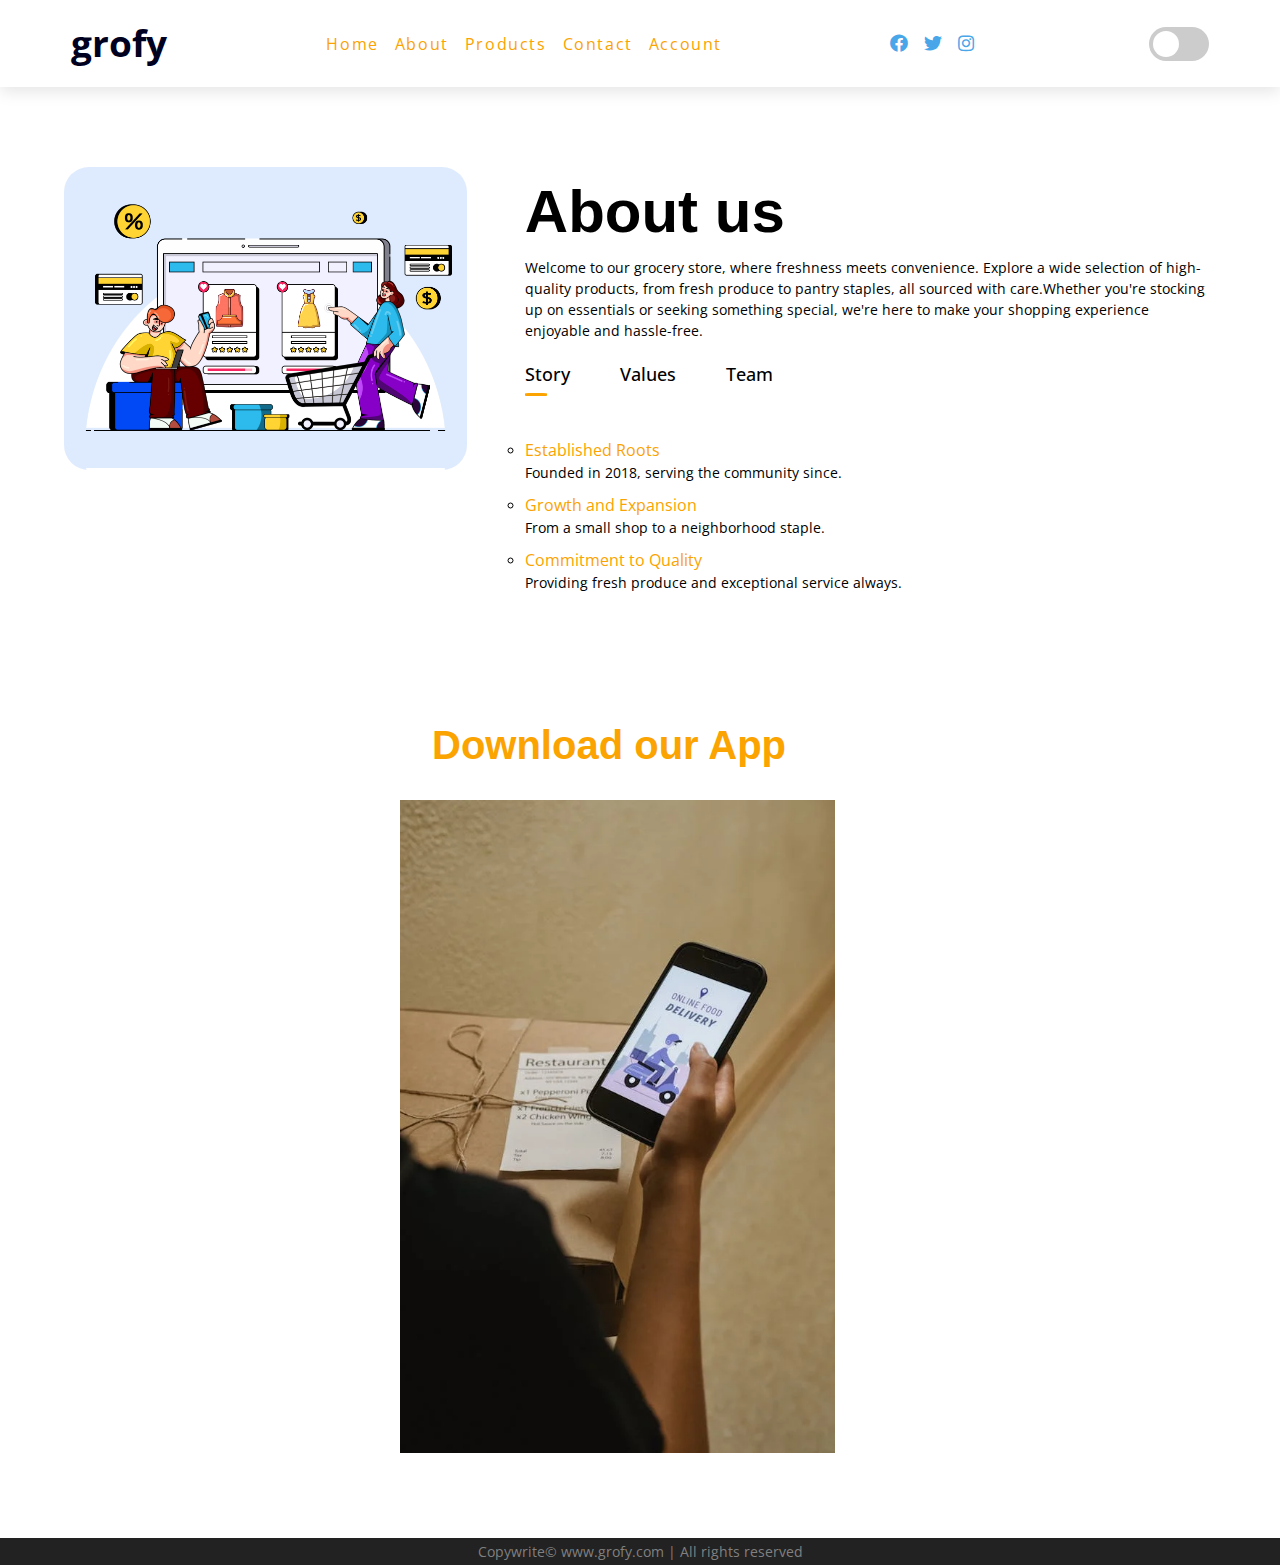
<file: about.html>
<!DOCTYPE html>
<html lang="en">
<head>
    <meta charset="UTF-8">
    <meta name="viewport" content="width=device-width, initial-scale=1.0">
    <title>ABOUT US</title>
    <link rel="stylesheet" href="styles.css" />
        <!-- font-awesome -->
        <link
        rel="stylesheet"
        href="https://cdnjs.cloudflare.com/ajax/libs/font-awesome/5.14.0/css/all.min.css"
      />

</head>
<body>
   <!-- -----------header---------- -->
   <header>
    <nav>
      <div class="nav-center">
        <!-- nav header -->
        <div class="nav-header">
         <h1>grofy</h1>
          <button class="nav-toggle">
            <i class="fas fa-bars"></i>
          </button>
        </div>
        <!-- links -->
        <ul class="links">
          <li>
            <a href="index.html">home</a>
          </li>
          <li>
            <a href="about.html">about</a>
          </li>
    
          <li>
            <a href="products.html">Products</a>
          </li>
          <li>
            <a href="contact.html">Contact</a>
          </li>
          <li>
            <a href="sign1.html">Account</a>
          </li>
        </ul>
        <!-- social media -->
        <ul class="social-icons">
          
          <li>
            <a href="https://www.facebook.com">
            <i class="fab fa-facebook"></i>
          </a>
           </li>
          <li>
            <a href="https://www.twitter.com">
              <i class="fab fa-twitter"></i>
            </a>
          </li>
          <li>
            <a href="https://www.instagram.com">
              <i class="fab fa-instagram"></i>
            </a>
          </li>
          <li>
            <a href="index.html">
              <i class="fa-solid fa-cart-shopping"></i>
            </a>
          </li>

        </ul>
        <label class="switch">
            <input type="checkbox" id="modeSwitch">
            <span class="slider round"></span>
          </label>
      </div>
    </nav>
  </header>
<!--   --------------ABOUT-------------->  
  <section id="about">
        <div class="container">
        <div class="row">
      <div class="about-col-1">
        <img src="img/a6.jpg" alt="about pic">
      </div>
      <div class="about-col-2">
        <h1 class="subtitle">About us</h1>
    <p>Welcome to our grocery store, where freshness meets convenience. Explore a wide selection of high-quality products, from fresh produce to pantry staples, all sourced with care.Whether you're stocking up on essentials or seeking something special, we're here to make your shopping experience enjoyable and hassle-free.</p>      
      <div class="tab-titles">
          <p class="tab-links active-link">Story</p>
          <p class="tab-links">Values</p>
          <p class="tab-links">Team</p>
        </div>
        <div class="tab-contents active-tab">
          <ul>
            <li><span>Established Roots</span><br>Founded in 2018, serving the community since.</li>
            <li><span>Growth and Expansion</span><br>From a small shop to a neighborhood staple.</li>
            <li><span>Commitment to Quality</span><br>Providing fresh produce and exceptional service always.</li>
          </ul>
        </div>
      
        <div class="tab-contents">
          <ul>
            <li><span>Quality First</span><br>Commitment to sourcing and delivering only the freshest products.</li>
            <li><span>Community Focused</span><br>Dedicated to supporting and serving our local community.</li>
            <li><span>Customer Centric</span><br>Ensuring exceptional service and satisfaction for every customer.</li>
          </ul>
        </div>
      
        <div class="tab-contents">
          <ul>
            <li><span>Experienced</span><br>Skilled professionals with years of industry expertise. </li>
            <li><span>Friendly</span><br>Approachable and dedicated to customer satisfaction.</li>
            <li><span>Knowledgeable</span><br>Well-informed about our products and eager to assist.</li>
         
          </ul>
        </div>
      </div>
      </div>
      </div>
      <div class="app"> 
        <span>Download our App</span>
        <img src="img/food-app.webp" alt="">

      </div>

        <!-- -------------footer------------ -->
    

</section>
<footer id="footer">
  Copywrite&#169 www.grofy.com | All rights reserved 
</footer>
      <script src="app.js"></script>

</body>
</html>
</file>
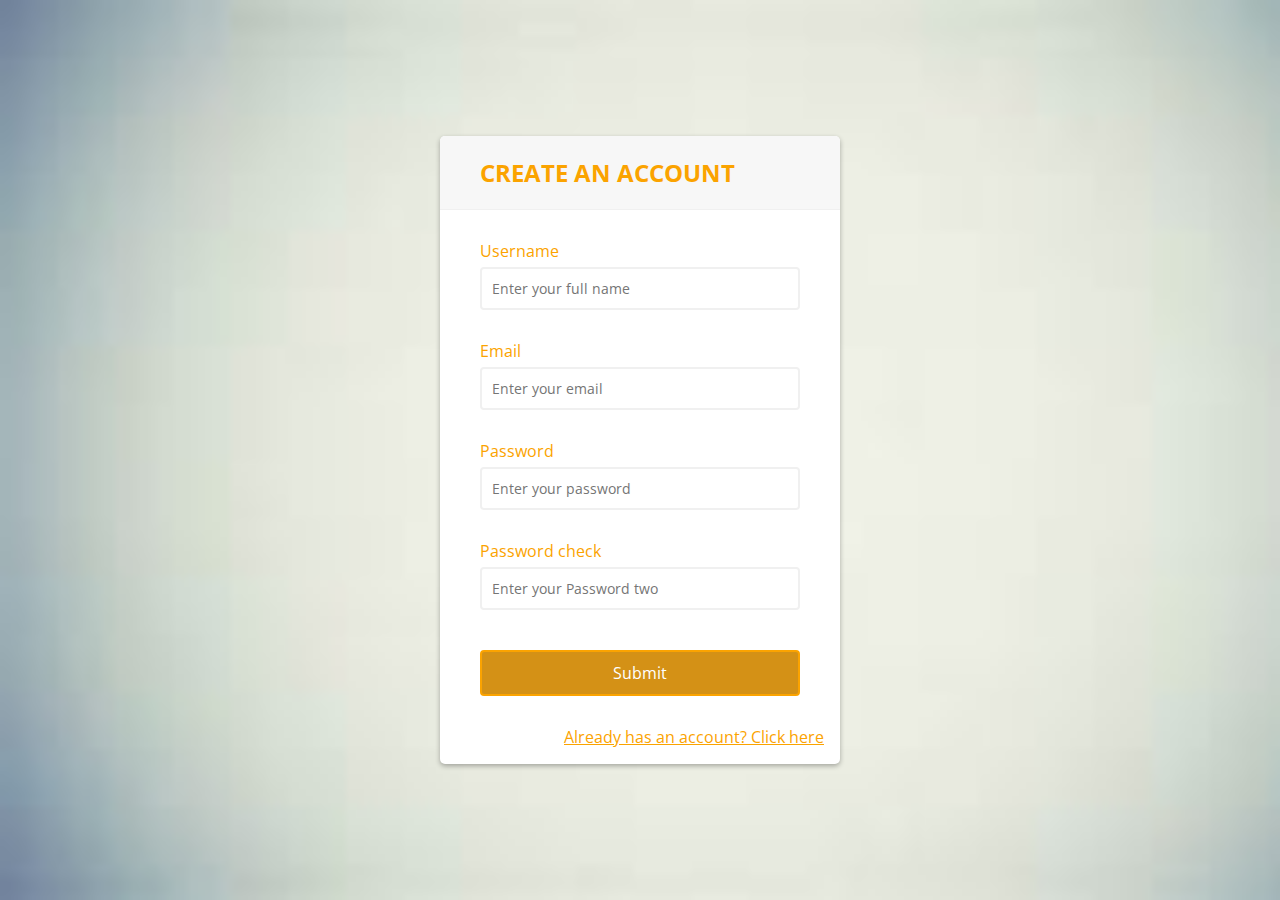
<file: registration.html>
<!DOCTYPE html>
<html lang="en">
<head>
    <meta charset="UTF-8">
    <meta http-equiv="X-UA-Compatible" content="IE=edge">
    <meta name="viewport" content="width=device-width, initial-scale=1.0">
    <title>Document</title>

    
    <link rel="stylesheet" href="regstyles.css"> <!--External css link-->
</head>
<body>

    <!--div container start-->
    <div class="container">
        <div class="header">
            <h2>CREATE AN ACCOUNT</h2>
        </div>
        <form id="form" class="form">
            <div class="form-control">
                <label for="username">Username</label>
                <input type="text" placeholder="Enter your full name" id="username" />
                <i class="fas fa-check-circle"></i>
                <i class="fas fa-exclamation-circle"></i>
                <small>Error message</small>
            </div>
            <div class="form-control">
                <label for="username">Email</label>
                <input type="email" placeholder="Enter your email" id="email" />
                <i class="fas fa-check-circle"></i>
                <i class="fas fa-exclamation-circle"></i>
                <small>Error message</small>
            </div>
            <div class="form-control">
                <label for="username">Password</label>
                <input type="password" placeholder="Enter your password" id="password"/>
                <i class="fas fa-check-circle"></i>
                <i class="fas fa-exclamation-circle"></i>
                <small>Error message</small>
            </div>
            <div class="form-control">
                <label for="username">Password check</label>
                <input type="password" placeholder="Enter your Password two" id="password2"/>
                <i class="fas fa-check-circle"></i>
                <i class="fas fa-exclamation-circle"></i>
                <small>Error message</small>
            </div>
            <button>Submit</button>
        </form>
        <a href="sign1.html">Already has an account? Click here</a>
    </div>
    <!--div container end-->

    <!--J quer start-->
    <script src="regscript.js"></script>
    <!--J quer end-->

</body>
</html>
</file>
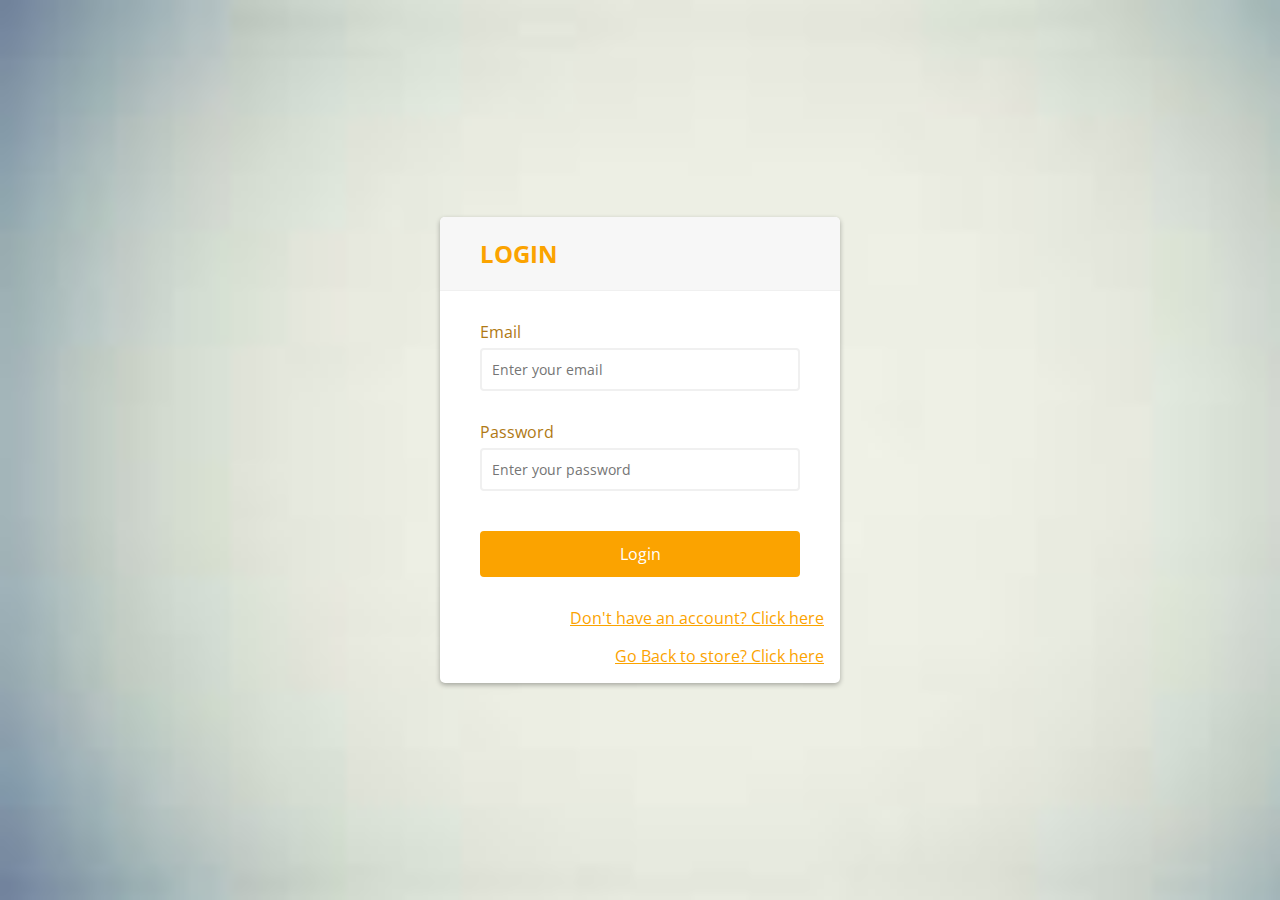
<file: sign1.html>
<!DOCTYPE html>
<html lang="en">
<head>
    <meta charset="UTF-8">
    <meta http-equiv="X-UA-Compatible" content="IE=edge">
    <meta name="viewport" content="width=device-width, initial-scale=1.0">
    <title>Login Page</title>

    <link rel="stylesheet" href="regstyle.css"> <!--External css link-->
</head>
<body>

    <!--div container start-->
    <div class="container">
        <div class="header">
            <h2>LOGIN</h2>
        </div>
        <form id="form" class="form">
            <div class="form-control">
                <label for="username">Email</label>
                <input type="email" placeholder="Enter your email" id="email" />
                <i class="fas fa-check-circle"></i>
                <i class="fas fa-exclamation-circle"></i>
                <small>Error message</small>
            </div>
            <div class="form-control">
                <label for="username">Password</label>
                <input type="password" placeholder="Enter your password" id="password"/>
                <i class="fas fa-check-circle"></i>
                <i class="fas fa-exclamation-circle"></i>
                <small>Error message</small>
            </div>
            <button>Login</button>
        </form>
        <a href="registration.html">Don't have an account? Click here</a>
        <a href="index.html">Go Back to store? Click here</a>
    </div>
    <!--div container end-->
    

    <!--J quer start-->
    <script src="loginscript.js"></script>
    <!--J quer end-->
    
</body>
</html>
</file>
<file: styles.css>
@import url("https://fonts.googleapis.com/css?family=Open+Sans|Roboto:400,700&display=swap");
html{
  scroll-behavior: smooth;
}
:root {
  /* dark shades of primary color*/
  --clr-primary-1: hsl(205, 86%, 17%);
  --clr-primary-2: hsl(205, 77%, 27%);
  --clr-primary-3: hsl(205, 72%, 37%);
  --clr-primary-4: hsl(205, 63%, 48%);
  /* primary/main color */
  --clr-primary-5: hsl(205, 78%, 60%);
  /* lighter shades of primary color */
  --clr-primary-6: hsl(205, 89%, 70%);
  --clr-primary-7: hsl(205, 90%, 76%);
  --clr-primary-8: hsl(205, 86%, 81%);
  --clr-primary-9: hsl(205, 90%, 88%);
  --clr-primary-10: hsl(205, 100%, 96%);
  /* darkest grey - used for headings */
  --clr-grey-1: hsl(209, 61%, 16%);
  --clr-grey-2: hsl(211, 39%, 23%);
  --clr-grey-3: hsl(209, 34%, 30%);
  --clr-grey-4: hsl(209, 28%, 39%);
  /* grey used for paragraphs */
  --clr-grey-5: hsl(210, 22%, 49%);
  --clr-grey-6: hsl(209, 23%, 60%);
  --clr-grey-7: hsl(211, 27%, 70%);
  --clr-grey-8: hsl(210, 31%, 80%);
  --clr-grey-9: hsl(212, 33%, 89%);
  --clr-grey-10: hsl(210, 36%, 96%);
  --clr-white: #fff;
  --clr-red-dark: hsl(360, 67%, 44%);
  --clr-red-light: hsl(360, 71%, 66%);
  --clr-green-dark: hsl(125, 67%, 44%);
  --clr-green-light: hsl(125, 71%, 66%);
  --clr-black: #222;
  --ff-primary: "Roboto", sans-serif;
  --ff-secondary: "Open Sans", sans-serif;
  --transition: all 0.3s linear;
  --spacing: 0.1rem;
  --radius: 0.25rem;
  --light-shadow: 0 5px 15px rgba(0, 0, 0, 0.1);
  --dark-shadow: 0 5px 15px rgba(0, 0, 0, 0.2);
  --max-width: 1170px;
  --fixed-width: 620px;
}
* {
  margin: 0;
  padding: 0;
  box-sizing: border-box;
}
body {
  font-family: var(--ff-secondary);
  background: var(--clr-white);
  color: #080808 ;
  line-height: 1.5;
  font-size: 0.875rem;
}
ul {
  list-style-type: none;
}
a {
  text-decoration: none;
}

button{
	font-size: 0.8rem;
	font-weight: 700;
	outline: none;
	border: none;
	background-color: #1d1d1d;
	color: aliceblue;
	padding: 13px 30px;
	cursor: pointer;
	text-transform: uppercase;
	transition: 0.3s ease;
}

button:hover{
	background-color: #3a3833;
}
nav {
  background: var(--clr-white);
  color:rgb(0, 0, 33);
  box-shadow: var(--light-shadow);
}
nav h1{
  font-size: 2.3rem;
}
.nav-header {
  display: flex;
  align-items: center;
  justify-content: space-between;
  padding: 1rem;
}
.nav-toggle {
  font-size: 1.5rem;
  color: var(--clr-primary-5);
  background: transparent;
  border-color: transparent;
  transition: var(--transition);
  cursor: pointer;
}
.nav-toggle:hover {
  color: var(--clr-primary-1);
  transform: rotate(90deg);
}

nav ul li a{
  color: rgb(46, 45, 45);
  text-decoration: none;
  font-size: 18px;
  position: relative;
}
nav ul li a::after{
  content: '';
  width: 0;
  height: 3px;
  background: rgb(251, 163, 0);
  position: absolute;
  left: 0;
  bottom: -6px;
  transition: 0.5s;
}
nav ul li a:hover{
  width: 100%;

}
 .links a {
  color: rgb(251, 163, 0);
  font-size: 1rem;
  text-transform: capitalize;
  letter-spacing: var(--spacing);
  display: block;
  padding: 0.3rem 1rem;
  transition: var(--transition);
}
.links a:hover {
  color:rgb(251, 163, 0);
  padding-left: 1.25rem;
} 
.social-icons {
  display: none;
}
.slider
{
  display: inline-block;
}
.links {
  height: 0;
  overflow: hidden;
  transition: var(--transition);
}
.show-links {
  height: 10rem;
}
@media screen and (min-width: 800px) {
  .nav-center {
    max-width: 1170px;
    margin: 0 auto;
    display: flex;
    align-items: center;
    justify-content: space-between;
    padding: 1rem;
  }
  .nav-header {
    padding: 0;
  }
  .nav-toggle {
    display: none;
  }
  .links {
    height: auto;
    display: flex;
  }
  .links a {
    padding: 0;
    margin: 0 0.5rem;

  }
  .links a:hover {
    padding: 0;
    background: transparent;
    color: rgb(251, 163, 0);
    font-size: 1.4rem;
  } 
  
  .social-icons {
    display: flex;
  }
  .slider
  {
    display: block;
  }
  .social-icons a {
    margin: 0 0.5rem;
    color: var(--clr-primary-5);
    transition: var(--transition);
  }
  .social-icons a:hover {
    color: var(--clr-primary-7);
  }
}

/*========slider======*/
.switch {
  position: relative;
  display: inline-block;
  width: 60px;
  height: 34px;
}
.switch input {
  display: none;
}
.slider {
  position: absolute;
  top: 0;
  left: 0;
  right: 0;
  bottom: 0;
  cursor: pointer;
  background-color: #ccc;
  border-radius: 34px;
  transition: background-color 0.2s;
}
.slider:before {
  position: absolute;
  content: "";
  height: 26px;
  width: 26px;
  left: 4px;
  bottom: 4px;
  background-color: #fff;
  border-radius: 50%;
  transition: transform 0.2s;
}
input:checked + .slider {
  background-color: #2196F3;
}
input:checked + .slider:before {
  transform: translateX(26px);
}
.slider.round {
  border-radius: 34px;
}
/*dark-mode styles*/
body.dark-mode {
  background-color: #080808;
  color: white;
}
.dark-mode #products{
  color: black;
}
.dark-mode #home .container{
  color: black;
}
.dark-mode #choose-us{
  background-color: #080808;
  color: white;
}
.dark-mode #about{
  background-color: #080808;
  color: white;
}
.dark-mode nav {
  background-color: #080808;
  color: aliceblue;
}

.dark-mode .slider {
  background-color: #888;
}

.dark-mode input:checked + .slider {
  background-color: #0d47a1;
}
.active-link
{
  position: relative;
}
.active-link::after
{
  content: '';
  position: absolute;
  bottom: -0.75rem;
  left: 45%;
  width: 0.3rem;
  height: 0.3rem;
  background-color: rgb(251, 163, 0);
  border-radius: 50% ;
}

/*========purple=========*/
.red
{
  color: rgb(134, 2, 2);
}

/*========home=========*/

#home
{
  display: flex;
  justify-content: space-around;
  height: 100vh;
  width: 100%;
  background-image: url(img/bg.webp );
  background-size: cover;
  background-position: center;
	justify-content: center;
  position: relative;
	display: flex;
	flex-direction: column;
	justify-content: center;
  padding-left: 100px;
}
#home .container{
  z-index: 10000;
}
.overlay {
  position: absolute;
  top: 0;
  left: 0;
  width: 100%;
  height: 100%;
  background-image: linear-gradient(40deg, #f1335350, rgba(0, 0, 0, 0.623));
  z-index: 0;
}
#home span {
	color: rgb(251, 163, 0);
  z-index: 10000;
}

#element
{
  z-index: 1000;
  color: rgb(251, 163, 0);
}


/* -----------footer-------- */
#footer {
  background-color: #222;
  color: grey;
  text-align: center;
  padding: 3px;
  width: 100%;
  bottom: 0;
}
/* ------------about------------ */
#about
{
  padding: 80px 0;
  color: black;
  margin-left: 4rem;
  margin-right: 4rem;
}

.row{
  display: flex;
  justify-content: space-between;
  flex-wrap: wrap;
}
.about-col-1{
  flex-basis: 35%;
}

.about-col-1 img{
  width: 100%;
  border-radius: 25px;

}

.about-col-2{
  flex-basis: 60%;
}

.subtitle{
  font-size: 60px;
  font-weight: 600;
  font-family: sans-serif;
}
.tab-titles{
  display: flex;
  padding: 20px 0 40px;
}
.tab-links{
  margin-right: 50px;
  font-size: 18px;
  font-weight: 500;
  cursor: pointer;
  position: relative;
}

.tab-links::after{
  
  content: '';
  width: 0;
  height: 3px;
  border-radius: 20%;
  background: rgb(251, 163, 0);
  position: absolute;
  left: 0;
  bottom: -8px;
  overflow: visible;
  transition: 1s;
}
.tab-links.active-link::after{
  width: 50%;
}

.tab-contents ul li{
  list-style: circle;
  margin: 10px 0;
}

.tab-contents ul li span{
  color: rgb(251, 163, 0);
  font-size: medium;
}

.tab-contents{
  display: none;
}

.tab-contents.active-tab{
  display: block;
}

#about .app img{
  width: 40%;
  height: 45%;
  padding-top: 25px;
  margin-left:  17rem;
}
.app{
  margin-top: 7rem;
  margin-left: 4rem;
}
.app span{
  color: rgb(251, 163, 0);
  font-size: 40px;
  font-weight: 600;
 
  font-family: sans-serif;
  padding-left: 19rem;
}
/* -----------------services-------------- */
#services{
  padding: 20px 0px;
  margin-left: 4rem;
  margin-right: 4rem;
}

.services-list{
  display: grid;
  grid-template-columns: repeat(auto-fit,minmax(250px,1fr));
  grid-gap: 40px;
  margin-top: 50px;
}

#services .services-list .gold i{
  color: gold;
  font-size: 30px;
}

.services-list div{
  padding: 00px;
  font-size: 14px;
  font-weight: 300;
  border-radius: 5px;
}

.services-list div i{
font-size: 50px;
margin-bottom: 30px;
}

#services{
  text-align: center;
}
.text1{
  display: flex;
  flex-direction: column;
  padding: 100px;
}
#services h1{
  font-size: 3rem;
  margin: 20px;
  font-weight: bolder;
}
#services h6{
  font-size: 0.9rem;
   color: #f13353;
}

#services .services-list img{
  width: 90%; 
  height: 60%;
  border-radius: 15px;
}
/* --------------my work------------ */
#portfolio{
  padding: 50px 0px;
  margin-left: 4rem;
  margin-right: 4rem;
}

.work-items{
  display: grid;
  grid-template-columns: repeat(auto-fit,minmax(250px,1fr));
  grid-gap: 40px;
  margin-top: 50px;
}
.work{
border-radius: 10px;
position: relative;
overflow: hidden;
height: 90%;
}
.work img{
  width: 100%;
  height: 100%;
  overflow: hidden;

  border-radius: 10px;
  display: block;
  transition: transform 0.5s;
}

.layer{
  width: 100%;
  height: 0%;
  background: linear-gradient(rgba(0,0,0,0.6),rgb(251, 163, 0));
  border-radius: 10px;
  position: absolute;
  left: 0;
  bottom: 0;
  overflow: hidden;
  display: flex;
  align-items: center;
  justify-content: center;
  flex-direction: column;
  padding: 0 40px;
  text-align: center;
  font-size: 14px;
  transition: height 0.5s;
}

.layer h3{
  
  font-weight: bold;
  margin-bottom: 20px;
}

.layer a{
  font-size: 18px;
  margin-top: 20px;
  text-decoration: none;
  line-height: 60px;
  background: #fff;
  width: 60px;
  height: 60px;
  border-radius: 50%;
  text-align: center;
}

.work:hover img{
  transform: scale(1.1);
}

.work:hover .layer{
  height: 100%;
}

/* SECTION NO 6 */
#products{
  background-color: rgb(200, 168, 110);
  color: #f1eaea;
  text-align: center;
}
.text1{
  display: flex;
  flex-direction: column;
  padding: 100px;
}
#products h1{
  font-size: 3rem;
  margin: 20px;
  font-weight: bolder;
}
#products h6{
  font-size: 0.9rem;
   color: #f13353;
}



/* =============products============== */

.product-items{
  display: grid;
  grid-template-columns: repeat(auto-fit,minmax(250px,1fr));
  grid-gap: 40px;
  margin-top: 30px;
  margin: 20px;
  margin-bottom: 0px;
}
.product{
border-radius: 10px;
position: relative;
overflow: hidden;
height: 90%;

}
.product img{
  width: 100%;
  height: 100%;
  border-radius: 10px;
  display: block;
  transition: transform 0.5s;
}

.layer{
  width: 100%;
  height: 0%;
  background: linear-gradient(rgba(0,0,0,0.4),rgb(251, 163, 0));
  border-radius: 10px;
  position: absolute;
  left: 0;
  bottom: 0;
  overflow: hidden;
  display: flex;
  align-items: center;
  justify-content: center;
  flex-direction: column;
  padding: 0 40px;
  text-align: center;
  font-size: 14px;
  transition: height 0.5s;
}

.layer h3{
  
  font-weight: bold;
  margin-bottom: 20px;
}

.layer a{
  font-size: 12px;
  margin-top:  15px;
  text-decoration: none;
  line-height: 40px;
  background: #fff;
  width: 40px;
  height: 40px;
  border-radius: 50%;
  text-align: center;
}

.product:hover img{
  transform: scale(1.1);
}

.product:hover .layer{
  height: 100%;
}

/* ----------choose us---------- */

#choose-us{
  padding: 20px 0px;
  background-color: rgb(251, 163, 0);
  opacity: 0.8;
}

.list{
  display: grid;
  grid-template-columns: repeat(auto-fit,minmax(250px,1fr));
  grid-gap: 40px;
  margin-top: 50px;
  background: transparent;
  color: #ffffff;
}

.list div{
  background: #f9f9f9;
  padding: 40px;
  font-size: 14px;
  font-weight: 300;
  border-radius: 5px;
  transition: background 0.5s,transform 0.5s; 
  background: transparent;
}

.list h1{
  justify-content: center;
  font-size: 5rem;
}
.list div h2{
  font-size: 30px;
  font-weight: bold;
  margin-bottom: 15px;
}

.list div a{
  text-decoration: none;
  color: #fff;
  font-size: 12px;
  margin-top: 20px;
  display: inline-block;
}

.list div:hover{
  background: rgb(251, 163, 0);
  color: #fff;
  transform: translateY(-20px);
}
/* ---------------contact--------------- */
.btn{
  display: block;
  margin: 50px auto;
  width: fit-content;
  border: 1px solid rgb(251, 163, 0);
padding: 14px 50px;
border-radius: 6px;
}
.btn:hover{
  color: #080808;
  background-color: rgb(251, 163, 0);
}

#contact{
  padding: 20px 0px;
  margin-left: 4rem;
  margin-right: 4rem;
}
.contact-left{
  flex-basis: 35%;
}
.contact-right{
  flex-basis: 60%;
}

.contact-left p{
  margin-top: 30px;
}

.contact-left p i{
color:rgb(251, 163, 0);
margin-right: 15px;
font-size: 25px;
}

.social-icon{
  margin-top: 30px;
}

.social-icon a{
  text-decoration: none;
  font-size: 30px;
  margin-right: 15px;
  color: #ababab;
  display: inline-block;
  transition: transform 0.5s;
}
.social-icon a:hover{
  color: rgb(251, 163, 0);
  transform: translateY(-10px);
}

.btn-btn2{
  display: block;
  margin-top: 30px;
  width: fit-content;
  padding: 14px 50px;
  border-radius: 6px;
  background-color: rgb(251, 163, 0);
  color: #fff;
  border: 1px solid rgb(251, 163, 0);
}
.btn-btn2:hover{
  color: rgb(251, 163, 0);
  background-color: #fff;
  border: 1px solid rgb(251, 163, 0);
}

.contact-right form{
  width: 100%;
}

form input ,form textarea{
  width: 100%;
  border: 0;
  outline: none;
  background: #262626;
  padding: 15px;
  margin: 15px 0;
  color: #fff;
  font-size: 18px;
  border-radius: 6px;
}
#msg{
  color: #61b752;
  display: block;
  margin-top: -5px;
  font-weight: 300;
}

@media only screen and (max-width: 600px){
 .left{
  margin-top: 80%;
  font-size: 30px;
  margin-left: 2px;
 }
 .right{
  display: none;
 }
 .subtitle{
  font-size: 40px;
 }
 .slider{
  display: show;
 }
 .about-col-1,.about-col-2{
  flex-basis: 100%;
 }
 .about-col-1{
  margin-bottom: 30px;
 }
 .about-col-2 p{
  font-size: 13px;
 }
 .tab-titles p{
  font-size: 18px;
  font-weight: bold;
 }
 .contact-left,.contact-right{
  flex-basis: 100%;
 }
 #about .app img{
  width: 100%;
  height: 100%;
  padding-top: 10px;
}
.app{
  margin: 0px;
}
.app span{
  font-size: 18px;
  padding-left: 0rem;
}
.text1{
  padding: 20px;
}
#products h1{
  font-size: 1.5rem;
  margin: 5px;
}
#products h6{
  font-size: 0.4rem;
   color: #f13353;
}


#about .app img{

  margin-left:  1rem;
}
} 

/*Products PAge*/
.p{
  color: rgb(251, 163, 0);
  text-align: center;
}
/* Style the tab */
.tab {
  overflow: hidden;
  border: 1px solid #ccc;
  display: flex;
  flex-direction: row;
  align-items: center;
  justify-content: center;
  background-color: rgb(251, 163, 0);
}

/* Style the buttons that are used to open the tab content */
.tab button {
  background-color: inherit;
  float: left;
  border: none;
  outline: none;
  cursor: pointer;
  padding: 14px 16px;
  transition: 0.3s;
}

/* Change background color of buttons on hover */
.tab button:hover {
  background-color: #1b0f0f;
}

/* Create an active/current tablink class */
.tab button.active {
  background-color: #1b0f0f;
}

/* Style the tab content */
.tabcontent {
  display: none;
  padding: 6px 12px;
  border: 1px solid #ccc;
  border-top: none;
}

/*Single product*/
.mainps{
  display: flex;
  flex-direction: row;
  column-gap: 20px;
}
@media (max-width: 768px)
{
  .mainps{
    display: flex;
    flex-direction: column;
    column-gap: 20px;
  }
}
.mainps img{
  margin: 25px;
  display: flex;
  justify-content: center;
  align-items: center;
}
.content{
  display: flex;
  flex-direction: column;
  justify-content: center;
  margin: 20px;
  row-gap: 30px;
}
.mainps h3{
  font-size: 2em;

  color: rgb(251, 163, 0);
}
.pimg{
  border-radius: 25px;
  align-self: center;
}
.share-buttons{
  
  font-size: 25px;
}
.share-buttons a{
  color: rgb(251, 163, 0);
}
</file>
<file: regstyles.css>
@import url('https://fonts.googleapis.com/css?family=Muli&display=swap');
@import url('https://fonts.googleapis.com/css?family=Open+Sans:400,500&display=swap');

* {
	box-sizing: border-box;
}

/*style body*/
body {
	background-image: url(img/bg.jpg);
	font-family: 'Open Sans', sans-serif;
	display: flex;
	align-items: center;
	background-size: cover;
	justify-content: center;
	background-repeat: no-repeat;
	min-height: 100vh;
	margin: 0;
}

/*style container div*/
.container {
	background-color: #fff;
	border-radius: 5px;
	box-shadow: 0 2px 5px rgba(0, 0, 0, 0.3);
	overflow: hidden;
	width: 400px;
	max-width: 100%;
}

.container a {
	color: rgb(251, 163, 0);
	display: flex;
	justify-content: center;
	flex-direction: column;
	align-items: flex-end;
	text-align: end;
	padding-bottom: 1rem;
	padding-right: 1rem;
}

.header {
	border-bottom: 1px solid #f0f0f0;
	background-color: #f7f7f7;
	padding: 20px 40px;
}

.header h2 {
	margin: 0;
	color: rgb(251, 163, 0);
}

/*style form */
.form {
	padding: 30px 40px;	
}

.form-control {
	margin-bottom: 10px;
	padding-bottom: 20px;
	position: relative;
}

.form-control label {
	display: inline-block;
	margin-bottom: 5px;
	color: rgb(251, 163, 0);
}

.form-control input {
	border: 2px solid #f0f0f0;
	border-radius: 4px;
	display: block;
	font-family: inherit;
	font-size: 14px;
	padding: 10px;
	width: 100%;
}

.form-control input:focus {
	outline: 0;
	border-color: #777;
}

.form-control.success input {
	border-color: #2ecc71;
}

.form-control.error input {
	border-color: #e74c3c;
}

.form-control i {
	visibility: hidden;
	position: absolute;
	top: 40px;
	right: 10px;
}

.form-control.success i.fa-check-circle {
	color: #2ecc71;
	visibility: visible;
}

.form-control.error i.fa-exclamation-circle {
	color: #e74c3c;
	visibility: visible;
}

.form-control small {
	color: #e74c3c;
	position: absolute;
	bottom: 0;
	left: 0;
	visibility: hidden;
}

.form-control.error small {
	color: #e74c3c;
	visibility: visible;
}

.form button {
	background-color: rgb(212, 145, 22);
	border: 2px solid rgb(251, 163, 0);
	border-radius: 4px;
	color: #fff;
	display: block;
	font-family: inherit;
	font-size: 16px;
	padding: 10px;
	margin-top: 20px;
	width: 100%;
}
</file>
<file: regstyle.css>
@import url('https://fonts.googleapis.com/css?family=Muli&display=swap');
@import url('https://fonts.googleapis.com/css?family=Open+Sans:400,500&display=swap');

* {
	box-sizing: border-box;
}

/*style body*/
body {
	background-image: url(img/bg.jpg);
	font-family: 'Open Sans', sans-serif;
	display: flex;
	align-items: center;
	background-size: cover;
	justify-content: center;
	background-repeat: no-repeat;
	min-height: 100vh;
	margin: 0;
}

/*style container div*/
.container {
	background-color: #fff;
	border-radius: 5px;
	box-shadow: 0 2px 5px rgba(0, 0, 0, 0.3);
	overflow: hidden;
	width: 400px;
	max-width: 100%;
}

.container a {
	color: rgb(251, 163, 0);
	display: flex;
	justify-content: center;
	flex-direction: column;
	align-items: flex-end;
	text-align: end;
	padding-bottom: 1rem;
	padding-right: 1rem;
}

.header {
	border-bottom: 1px solid #f0f0f0;
	background-color: #f7f7f7;
	padding: 20px 40px;
}

.header h2 {
	margin: 0;
	color: rgb(251, 163, 0);
}

/*style form */
.form {
	padding: 30px 40px;	
}

.form-control {
	margin-bottom: 10px;
	padding-bottom: 20px;
	position: relative;
}

.form-control label {
	display: inline-block;
	margin-bottom: 5px;
	color: rgb(176, 121, 21);
}

.form-control input {
	border: 2px solid #f0f0f0;
	border-radius: 4px;
	display: block;
	font-family: inherit;
	font-size: 14px;
	padding: 10px;
	width: 100%;
}

.form-control input:focus {
	outline: 0;
	border-color: #777;
}

.form-control.success input {
	border-color: #2ecc71;
}

.form-control.error input {
	border-color: #e74c3c;
}

.form-control i {
	visibility: hidden;
	position: absolute;
	top: 40px;
	right: 10px;
}

.form-control.success i.fa-check-circle {
	color: #2ecc71;
	visibility: visible;
}

.form-control.error i.fa-exclamation-circle {
	color: #e74c3c;
	visibility: visible;
}

.form-control small {
	color: #e74c3c;
	position: absolute;
	bottom: 0;
	left: 0;
	visibility: hidden;
}

.form-control.error small {
	color: #e74c3c;
	visibility: visible;
}

.form button {
	background-color: rgb(251, 163, 0);
	border: 2px solid rgb(251, 163, 0);
	border-radius: 4px;
	color: #fff;
	display: block;
	font-family: inherit;
	font-size: 16px;
	padding: 10px;
	margin-top: 20px;
	width: 100%;
}
</file>
